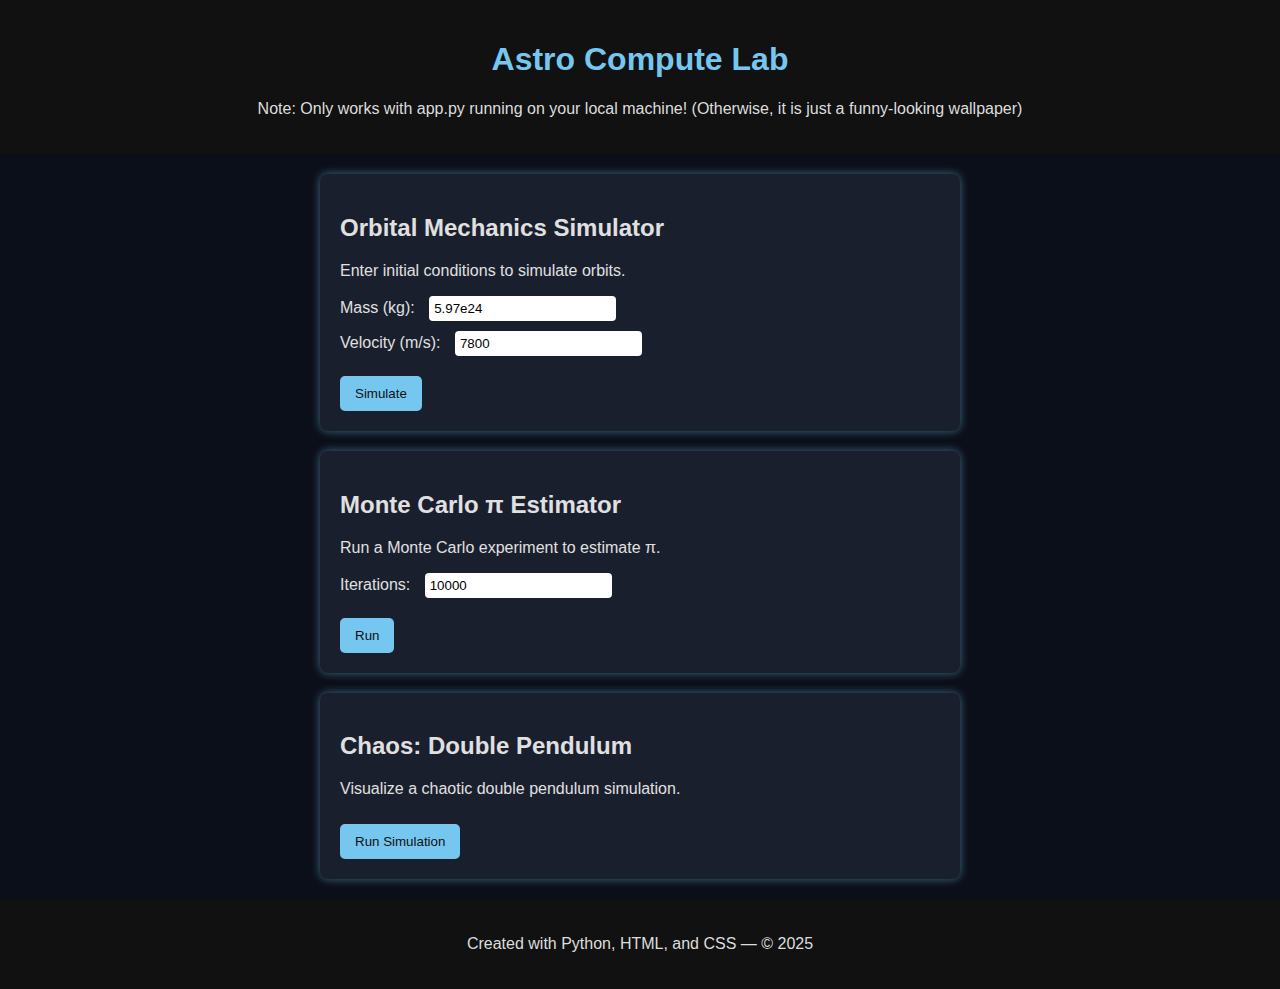
<file: webapp/index.html>
<!DOCTYPE html>
<html lang="en">
<head>
  <meta charset="UTF-8">
  <title>Astro Compute Lab</title>
  <link rel="stylesheet" href="style.css">
</head>
<body>
  <header>
    <h1>Astro Compute Lab</h1>
    <p>Note: Only works with app.py running on your local machine! (Otherwise, it is just a funny-looking wallpaper)</p>
  </header>

  <main>
    <section id="orbital">
      <h2>Orbital Mechanics Simulator</h2>
      <p>Enter initial conditions to simulate orbits.</p>
      <form id="orbital-form">
        <label>Mass (kg): <input type="number" id="mass" value="5.97e24"></label>
        <label>Velocity (m/s): <input type="number" id="velocity" value="7800"></label>
        <button type="submit">Simulate</button>
      </form>
      <div id="orbital-result"></div>
    </section>

    <section id="monte-carlo">
      <h2>Monte Carlo π Estimator</h2>
      <p>Run a Monte Carlo experiment to estimate π.</p>
      <form id="mc-form">
        <label>Iterations: <input type="number" id="iterations" value="10000"></label>
        <button type="submit">Run</button>
      </form>
      <div id="mc-result"></div>
    </section>

    <section id="chaos">
      <h2>Chaos: Double Pendulum</h2>
      <p>Visualize a chaotic double pendulum simulation.</p>
      <button id="chaos-run">Run Simulation</button>
      <div id="chaos-result"></div>
    </section>
  </main>

  <footer>
    <p>Created with Python, HTML, and CSS — © 2025</p>
  </footer>

  <script src="script.js"></script>
</body>
</html>
</file>
<file: webapp/style.css>
body {
  font-family: 'Arial', sans-serif;
  margin: 0;
  padding: 0;
  background: #0b0f19;
  color: #e0e0e0;
}

header, footer {
  background: #111;
  color: #ddd;
  text-align: center;
  padding: 20px;
}

h1 {
  color: #76c7f0;
}

section {
  margin: 20px auto;
  padding: 20px;
  max-width: 600px;
  background: #1a1f2e;
  border-radius: 8px;
  box-shadow: 0 0 10px rgba(118, 199, 240, 0.5);
}

label {
  display: block;
  margin: 10px 0;
}

input {
  margin-left: 10px;
  padding: 5px;
  border: none;
  border-radius: 4px;
}

button {
  margin-top: 10px;
  padding: 10px 15px;
  border: none;
  background: #76c7f0;
  color: #111;
  border-radius: 5px;
  cursor: pointer;
}

button:hover {
  background: #5aaed9;
}
</file>
